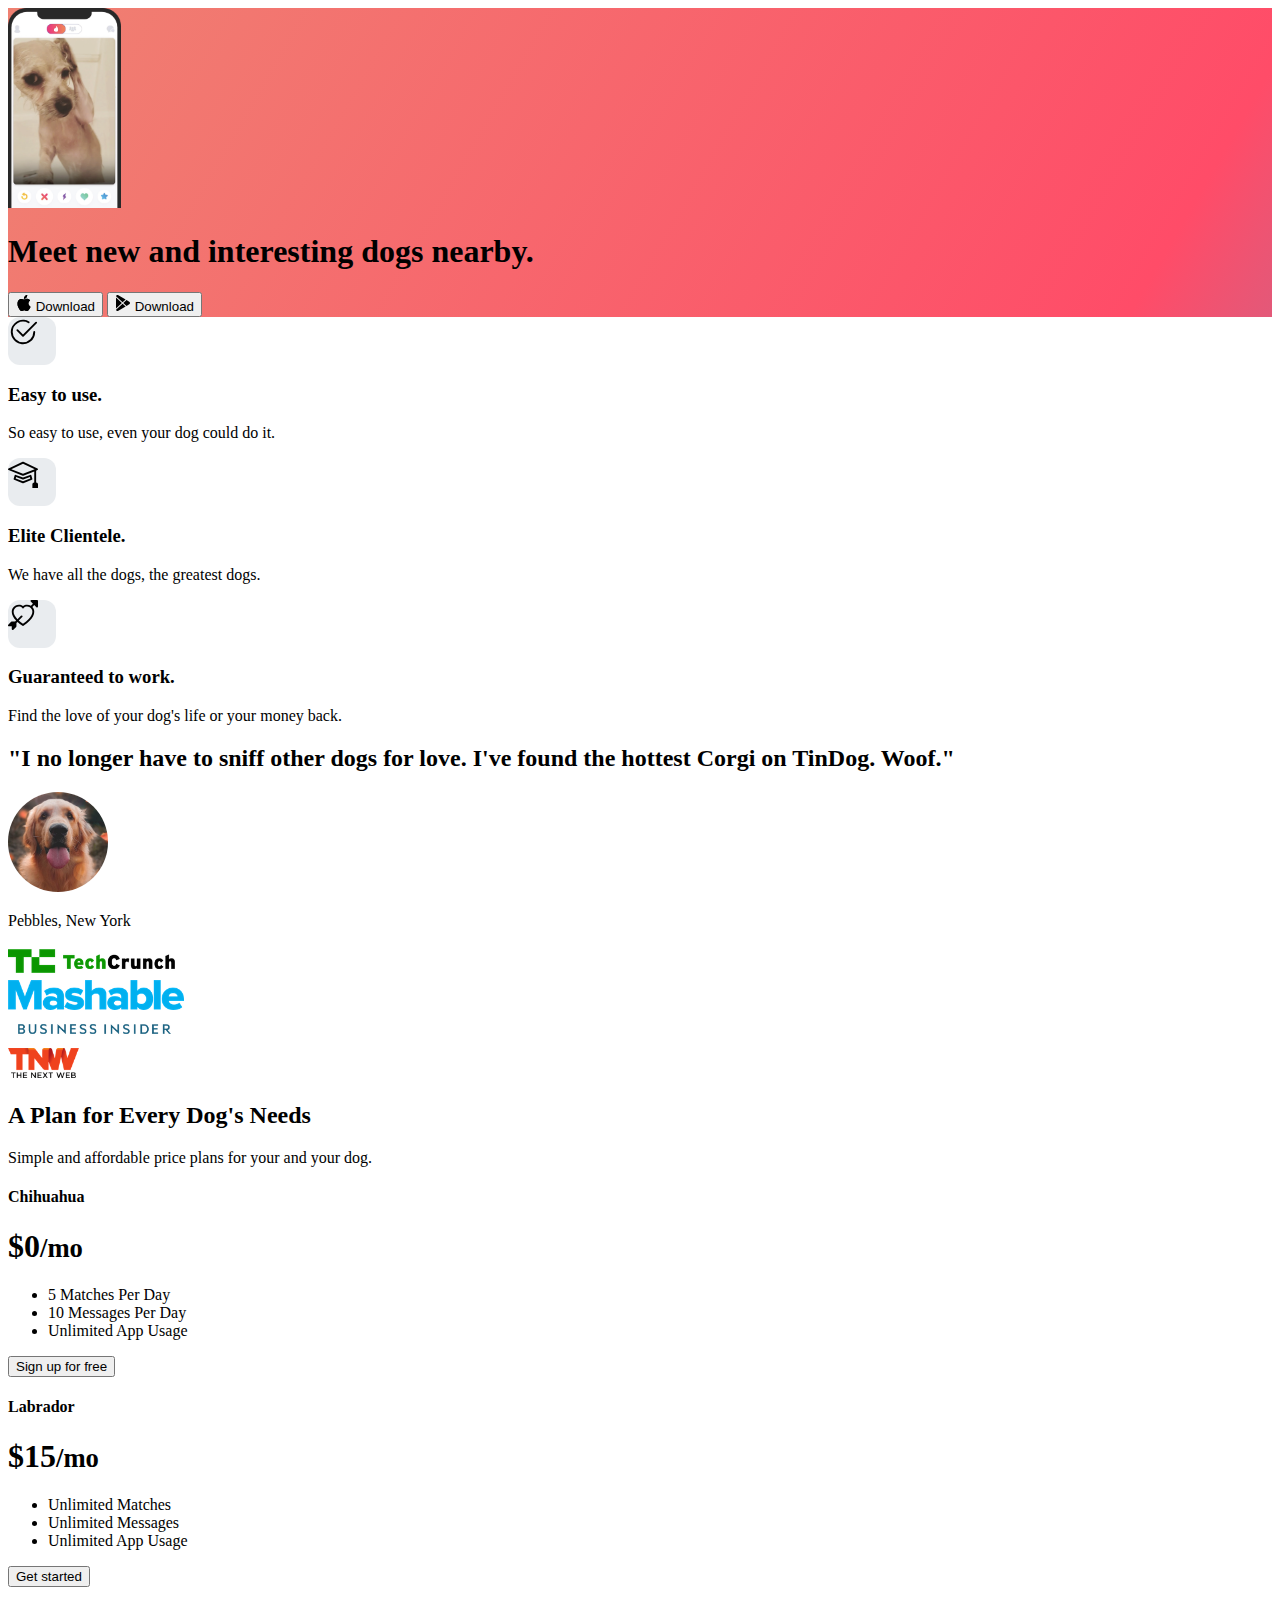
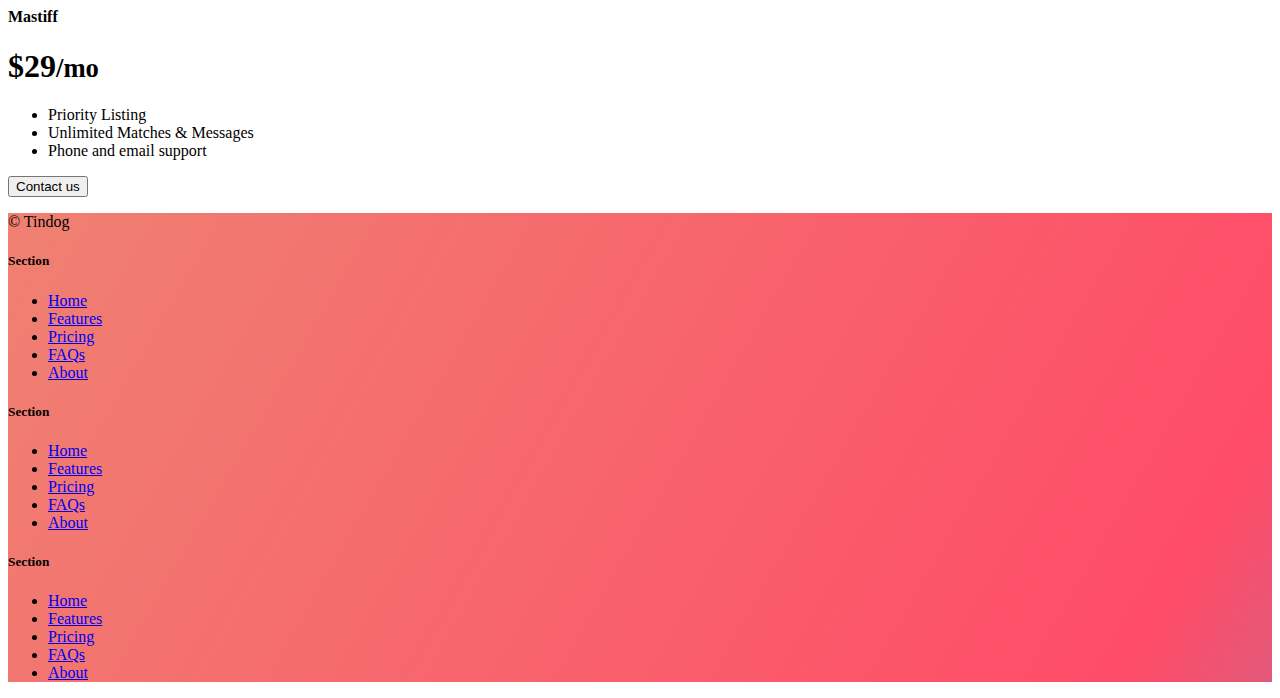
<file: TinDog-Project/index.html>
<!DOCTYPE html>
<html lang="en">

<head>
  <meta charset="UTF-8">
  <meta name="viewport" content="width=device-width, initial-scale=1.0">
  <title>TinDog</title>
  <link href="https://cdn.jsdelivr.net/npm/bootstrap@5.3.0-alpha3/dist/css/bootstrap.min.css" rel="stylesheet"
    integrity="sha384-KK94CHFLLe+nY2dmCWGMq91rCGa5gtU4mk92HdvYe+M/SXH301p5ILy+dN9+nJOZ" crossorigin="anonymous">
  <link rel="stylesheet" href="./css/style.css">
</head>

<body>

  <!-- Title -->
  <section id="title" class="gradient-background">
    <div class="container col-xxl-8 px-4 pt-5">
      <div class="row flex-lg-row-reverse align-items-center g-5 pt-5">
        <div class="col-10 col-sm-8 col-lg-6">
          <img src="images/iphone.png" class="d-block mx-lg-auto img-fluid" alt="Bootstrap Themes" height="200" loading="lazy">
        </div>
        <div class="col-lg-6">
          <h1 class="display-5 fw-bold text-body-emphasis lh-1 mb-3">Meet new and interesting dogs nearby.</h1>
          <div class="d-grid gap-2 d-md-flex justify-content-md-start">
            <button type="button" class="btn btn-light btn-lg px-4 me-md-2"> <svg xmlns="http://www.w3.org/2000/svg" width="16" height="16" fill="currentColor"
              class="bi bi-apple mb-1" viewBox="0 0 16 16">
<path
                d="M11.182.008C11.148-.03 9.923.023 8.857 1.18c-1.066 1.156-.902 2.482-.878 2.516.024.034 1.52.087 2.475-1.258.955-1.345.762-2.391.728-2.43Zm3.314 11.733c-.048-.096-2.325-1.234-2.113-3.422.212-2.189 1.675-2.789 1.698-2.854.023-.065-.597-.79-1.254-1.157a3.692 3.692 0 0 0-1.563-.434c-.108-.003-.483-.095-1.254.116-.508.139-1.653.589-1.968.607-.316.018-1.256-.522-2.267-.665-.647-.125-1.333.131-1.824.328-.49.196-1.422.754-2.074 2.237-.652 1.482-.311 3.83-.067 4.56.244.729.625 1.924 1.273 2.796.576.984 1.34 1.667 1.659 1.899.319.232 1.219.386 1.843.067.502-.308 1.408-.485 1.766-.472.357.013 1.061.154 1.782.539.571.197 1.111.115 1.652-.105.541-.221 1.324-1.059 2.238-2.758.347-.79.505-1.217.473-1.282Z" />
<path
                d="M11.182.008C11.148-.03 9.923.023 8.857 1.18c-1.066 1.156-.902 2.482-.878 2.516.024.034 1.52.087 2.475-1.258.955-1.345.762-2.391.728-2.43Zm3.314 11.733c-.048-.096-2.325-1.234-2.113-3.422.212-2.189 1.675-2.789 1.698-2.854.023-.065-.597-.79-1.254-1.157a3.692 3.692 0 0 0-1.563-.434c-.108-.003-.483-.095-1.254.116-.508.139-1.653.589-1.968.607-.316.018-1.256-.522-2.267-.665-.647-.125-1.333.131-1.824.328-.49.196-1.422.754-2.074 2.237-.652 1.482-.311 3.83-.067 4.56.244.729.625 1.924 1.273 2.796.576.984 1.34 1.667 1.659 1.899.319.232 1.219.386 1.843.067.502-.308 1.408-.485 1.766-.472.357.013 1.061.154 1.782.539.571.197 1.111.115 1.652-.105.541-.221 1.324-1.059 2.238-2.758.347-.79.505-1.217.473-1.282Z" />
</svg> Download</button>


            <button type="button" class="btn btn-outline-light btn-lg px-4"><svg xmlns="http://www.w3.org/2000/svg" width="16" height="16" fill="currentColor"
              class="bi bi-google-play mb-1" viewBox="0 0 16 16">
<path
                d="M14.222 9.374c1.037-.61 1.037-2.137 0-2.748L11.528 5.04 8.32 8l3.207 2.96 2.694-1.586Zm-3.595 2.116L7.583 8.68 1.03 14.73c.201 1.029 1.36 1.61 2.303 1.055l7.294-4.295ZM1 13.396V2.603L6.846 8 1 13.396ZM1.03 1.27l6.553 6.05 3.044-2.81L3.333.215C2.39-.341 1.231.24 1.03 1.27Z" />
</svg> Download</button>
          </div>
        </div>
      </div>
    </div>
  </section>


  <!-- Features -->
  <section id="features">
    <div class="container mt-5">
      <div class="row g-4 py-5 row-cols-1 row-cols-lg-3">
        <div class="col d-flex align-items-start">
          <div
            class="icon-square text-body-emphasis bg-body-secondary d-inline-flex align-items-center justify-content-center fs-4 flex-shrink-0 me-3 backcolor">
            <svg xmlns="http://www.w3.org/2000/svg" height="30" fill="currentColor" class="bi bi-check2-circle"
              viewBox="0 0 16 16">
              <path
                d="M2.5 8a5.5 5.5 0 0 1 8.25-4.764.5.5 0 0 0 .5-.866A6.5 6.5 0 1 0 14.5 8a.5.5 0 0 0-1 0 5.5 5.5 0 1 1-11 0z" />
              <path
                d="M15.354 3.354a.5.5 0 0 0-.708-.708L8 9.293 5.354 6.646a.5.5 0 1 0-.708.708l3 3a.5.5 0 0 0 .708 0l7-7z" />
            </svg>
          </div>
          <div>
            <h3 class="fs-2">Easy to use.</h3>
            <p>So easy to use, even your dog could do it.</p>

          </div>
        </div>
        <div class="col d-flex align-items-start">
          <div
            class="icon-square text-body-emphasis bg-body-secondary d-inline-flex align-items-center justify-content-center fs-4 flex-shrink-0 me-3 backcolor">
            <svg xmlns="http://www.w3.org/2000/svg" height="30" fill="currentColor" class="bi bi-mortarboard"
              viewBox="0 0 16 16">
              <path
                d="M8.211 2.047a.5.5 0 0 0-.422 0l-7.5 3.5a.5.5 0 0 0 .025.917l7.5 3a.5.5 0 0 0 .372 0L14 7.14V13a1 1 0 0 0-1 1v2h3v-2a1 1 0 0 0-1-1V6.739l.686-.275a.5.5 0 0 0 .025-.917l-7.5-3.5ZM8 8.46 1.758 5.965 8 3.052l6.242 2.913L8 8.46Z" />
              <path
                d="M4.176 9.032a.5.5 0 0 0-.656.327l-.5 1.7a.5.5 0 0 0 .294.605l4.5 1.8a.5.5 0 0 0 .372 0l4.5-1.8a.5.5 0 0 0 .294-.605l-.5-1.7a.5.5 0 0 0-.656-.327L8 10.466 4.176 9.032Zm-.068 1.873.22-.748 3.496 1.311a.5.5 0 0 0 .352 0l3.496-1.311.22.748L8 12.46l-3.892-1.556Z" />
            </svg>
          </div>
          <div>
            <h3 class="fs-2">Elite Clientele.</h3>
            <p>We have all the dogs, the greatest dogs.</p>

          </div>
        </div>
        <div class="col d-flex align-items-start">
          <div
            class="icon-square text-body-emphasis bg-body-secondary d-inline-flex align-items-center justify-content-center fs-4 flex-shrink-0 me-3 backcolor">
            <svg xmlns="http://www.w3.org/2000/svg" height="30" fill="currentColor" class="bi bi-arrow-through-heart"
              viewBox="0 0 16 16">
              <path fill-rule="evenodd"
                d="M2.854 15.854A.5.5 0 0 1 2 15.5V14H.5a.5.5 0 0 1-.354-.854l1.5-1.5A.5.5 0 0 1 2 11.5h1.793l.53-.53c-.771-.802-1.328-1.58-1.704-2.32-.798-1.575-.775-2.996-.213-4.092C3.426 2.565 6.18 1.809 8 3.233c1.25-.98 2.944-.928 4.212-.152L13.292 2 12.147.854A.5.5 0 0 1 12.5 0h3a.5.5 0 0 1 .5.5v3a.5.5 0 0 1-.854.354L14 2.707l-1.006 1.006c.236.248.44.531.6.845.562 1.096.585 2.517-.213 4.092-.793 1.563-2.395 3.288-5.105 5.08L8 13.912l-.276-.182a21.86 21.86 0 0 1-2.685-2.062l-.539.54V14a.5.5 0 0 1-.146.354l-1.5 1.5Zm2.893-4.894A20.419 20.419 0 0 0 8 12.71c2.456-1.666 3.827-3.207 4.489-4.512.679-1.34.607-2.42.215-3.185-.817-1.595-3.087-2.054-4.346-.761L8 4.62l-.358-.368c-1.259-1.293-3.53-.834-4.346.761-.392.766-.464 1.845.215 3.185.323.636.815 1.33 1.519 2.065l1.866-1.867a.5.5 0 1 1 .708.708L5.747 10.96Z" />
            </svg>
          </div>
          <div>
            <h3 class="fs-2">Guaranteed to work.</h3>
            <p>Find the love of your dog's life or your money back.</p>

          </div>
        </div>
      </div>
    </div>
  </section>
  <!-- Testimonial -->
  <section id="testimonial">
    <div class="my-5">
      <div class="p-5 text-center bg-body-tertiary">
      
        <div class="container py-5">
          <h2 class="text-body-emphasis">"I no longer have to sniff other dogs for love. I've found the hottest Corgi on
            TinDog. Woof."</h2>
          <img class="profile-img mt-5" src="./images/dog-img.jpg" alt="dog image">
          <p class="col-lg-8 mx-auto lead mt-2">
            Pebbles, New York
          </p>
        </div>


          <div class="container">
            <div class="row">
                <div class ="col-lg-3 col-sm-12">
                  <img src="images/techcrunch.png" alt="tc-logo" height=30>
                </div>
                <div class ="col-lg-3 col-sm-12">
                  <img src="images/mashable.png" alt="tnw-logo" height=30>
                </div>
                <div class ="col-lg-3 col-sm-12">
                  <img src="images/bizinsider.png" alt="wired-logo" height=30>
                </div>
                <div class ="col-lg-3 col-sm-12">
                  <img src="images/tnw.png" alt="wired-logo" height=30>
                </div>
            </div>
          </div>
        </div>
      </div>
    </div>
  </section>
  <!-- Pricing -->
  <section id="pricing">
    <div class="container">
      <div class="pricing-header p-3 pb-md-4 mx-auto text-center">
        <h2 class="display-4 fw-normal">A Plan for Every Dog's Needs</h2>
        <p class="fs-5 text-body-secondary">Simple and affordable price plans for your and your dog.</p>
      </div>
      <div class="row row-cols-1 row-cols-md-3 mb-3 text-center">
        <div class="col">
          <div class="card mb-4 rounded-3 shadow-sm">
            <div class="card-header py-3">
              <h4 class="my-0 fw-normal">Chihuahua</h4>
            </div>
            <div class="card-body">
              <h1 class="card-title pricing-card-title">$0<small class="text-body-secondary fw-light">/mo</small></h1>
              <ul class="list-unstyled mt-3 mb-4">
                <li>5 Matches Per Day</li>
                <li>10 Messages Per Day</li>
                <li>Unlimited App Usage</li>
              </ul>
              <button type="button" class="w-100 btn btn-lg btn-outline-dark">Sign up for free</button>
            </div>
          </div>
        </div>
        <div class="col">
          <div class="card mb-4 rounded-3 shadow-sm">
            <div class="card-header py-3">
              <h4 class="my-0 fw-normal">Labrador</h4>
            </div>
            <div class="card-body">
              <h1 class="card-title pricing-card-title">$15<small class="text-body-secondary fw-light">/mo</small></h1>
              <ul class="list-unstyled mt-3 mb-4">
                <li>Unlimited Matches</li>
                <li>Unlimited Messages</li>
                <li>Unlimited App Usage</li>
              </ul>
              <button type="button" class="w-100 btn btn-lg btn-dark">Get started</button>
            </div>
          </div>
        </div>
        <div class="col">
          <div class="card mb-4 rounded-3 shadow-sm border-dark">
            <div class="card-header py-3 text-bg-dark border-dark">
              <h4 class="my-0 fw-normal">Mastiff</h4>
            </div>
            <div class="card-body">
              <h1 class="card-title pricing-card-title">$29<small class="text-body-secondary fw-light">/mo</small></h1>
              <ul class="list-unstyled mt-3 mb-4">
                <li>Priority Listing</li>
                <li>Unlimited Matches & Messages</li>
                <li>Phone and email support</li>
              </ul>
              <button type="button" class="w-100 btn btn-lg btn-dark">Contact us</button>
            </div>
          </div>
        </div>
      </div>
    </div>
  </section>





  <!-- Footer -->
  <section id="contact" class="gradient-background">
    <div class="container ">
      <footer class="row row-cols-1 row-cols-sm-2 row-cols-md-5 py-5 mt-5 border-top">
        <div class="col mb-3">

          <p class="text-body-secondary">© Tindog</p>
        </div>

        <div class="col mb-3">

        </div>

        <div class="col mb-3">
          <h5>Section</h5>
          <ul class="nav flex-column">
            <li class="nav-item mb-2"><a href="#" class="nav-link p-0 text-body-secondary">Home</a></li>
            <li class="nav-item mb-2"><a href="#" class="nav-link p-0 text-body-secondary">Features</a></li>
            <li class="nav-item mb-2"><a href="#" class="nav-link p-0 text-body-secondary">Pricing</a></li>
            <li class="nav-item mb-2"><a href="#" class="nav-link p-0 text-body-secondary">FAQs</a></li>
            <li class="nav-item mb-2"><a href="#" class="nav-link p-0 text-body-secondary">About</a></li>
          </ul>
        </div>

        <div class="col mb-3">
          <h5>Section</h5>
          <ul class="nav flex-column">
            <li class="nav-item mb-2"><a href="#" class="nav-link p-0 text-body-secondary">Home</a></li>
            <li class="nav-item mb-2"><a href="#" class="nav-link p-0 text-body-secondary">Features</a></li>
            <li class="nav-item mb-2"><a href="#" class="nav-link p-0 text-body-secondary">Pricing</a></li>
            <li class="nav-item mb-2"><a href="#" class="nav-link p-0 text-body-secondary">FAQs</a></li>
            <li class="nav-item mb-2"><a href="#" class="nav-link p-0 text-body-secondary">About</a></li>
          </ul>
        </div>

        <div class="col mb-3">
          <h5>Section</h5>
          <ul class="nav flex-column">
            <li class="nav-item mb-2"><a href="#" class="nav-link p-0 text-body-secondary">Home</a></li>
            <li class="nav-item mb-2"><a href="#" class="nav-link p-0 text-body-secondary">Features</a></li>
            <li class="nav-item mb-2"><a href="#" class="nav-link p-0 text-body-secondary">Pricing</a></li>
            <li class="nav-item mb-2"><a href="#" class="nav-link p-0 text-body-secondary">FAQs</a></li>
            <li class="nav-item mb-2"><a href="#" class="nav-link p-0 text-body-secondary">About</a></li>
          </ul>
        </div>
      </footer>
    </div>
  </section>
</body>

</html>
</file>
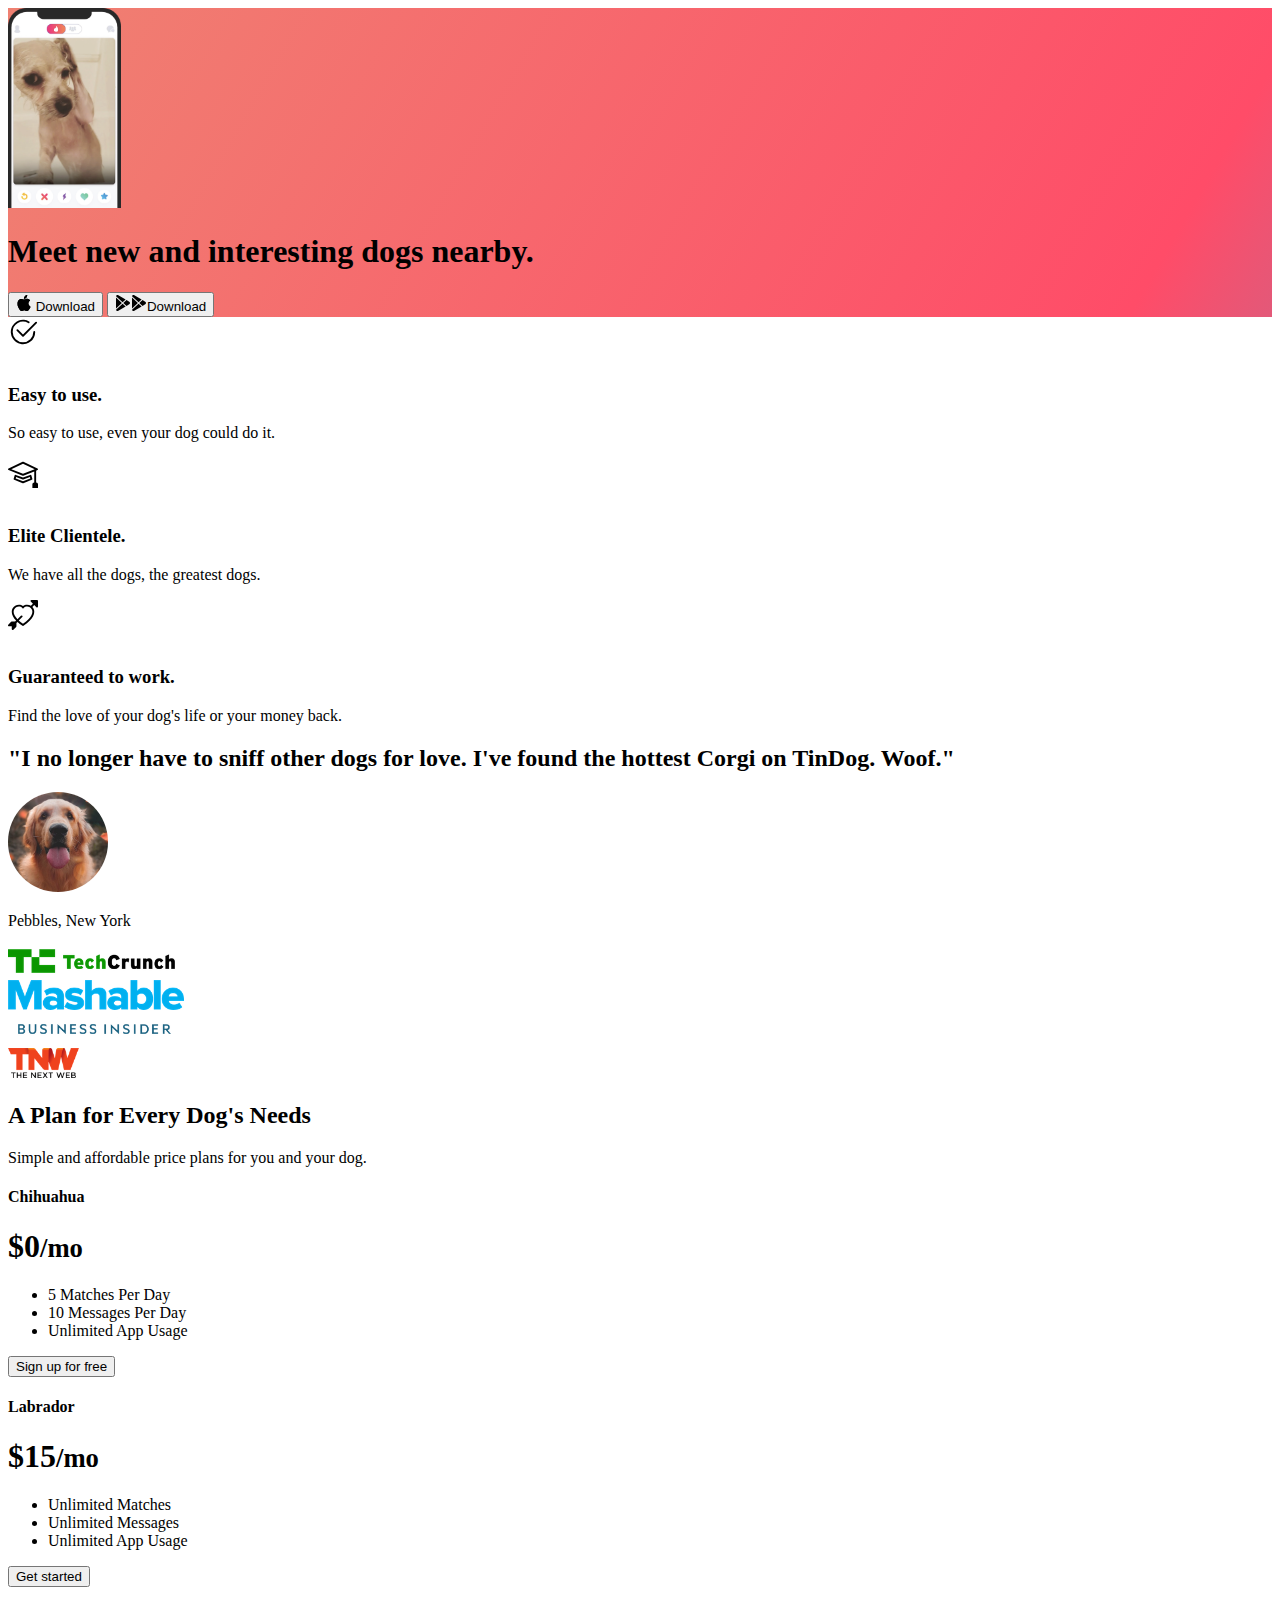
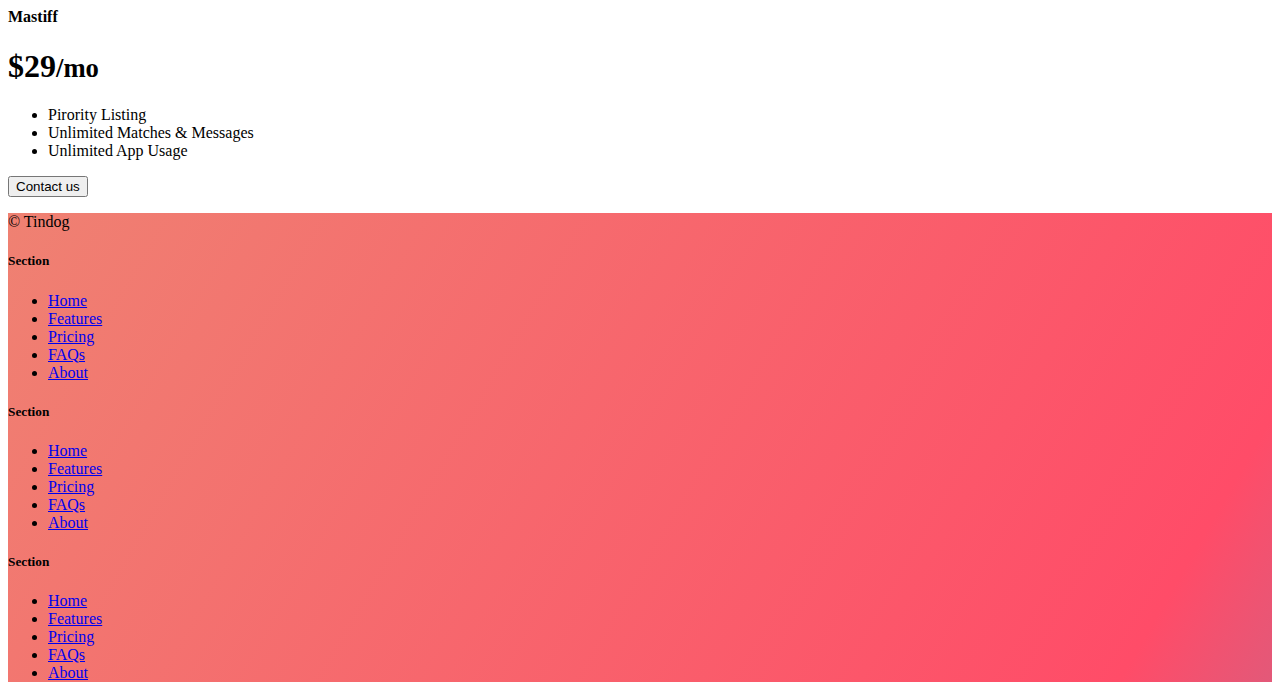
<file: TinDog-Project/solution.html>
<!DOCTYPE html>
<html lang="en">

<head>
  <meta charset="UTF-8">
  <meta name="viewport" content="width=device-width, initial-scale=1.0">
  <title>TinDog</title>
  <link href="https://cdn.jsdelivr.net/npm/bootstrap@5.3.0-alpha3/dist/css/bootstrap.min.css" rel="stylesheet"
    integrity="sha384-KK94CHFLLe+nY2dmCWGMq91rCGa5gtU4mk92HdvYe+M/SXH301p5ILy+dN9+nJOZ" crossorigin="anonymous">
  <link rel="stylesheet" href="./css/solution.css">
</head>

<body>


  <!-- Title -->
  <section id="title" class="gradient-background">

    <div class="container col-xxl-8 px-4 pt-5">
      <div class="row flex-lg-row-reverse align-items-center g-5 pt-5">
        <div class="col-10 col-sm-8 col-lg-6">
          <img src="./images/iphone.png" class="d-block mx-lg-auto img-fluid" alt="Bootstrap Themes" height="200"
            loading="lazy">
        </div>
        <div class="col-lg-6">
          <h1 class="display-5 fw-bold text-body-emphasis lh-1 mb-3">Meet new and interesting dogs nearby.</h1>

          <div class="d-grid gap-2 d-md-flex justify-content-md-start">
            <button type="button" class="btn btn-light btn-lg px-4 me-md-2"><svg xmlns="http://www.w3.org/2000/svg"
                width="16" height="16" fill="currentColor" class="bi bi-apple mb-1" viewBox="0 0 16 16">
                <path
                  d="M11.182.008C11.148-.03 9.923.023 8.857 1.18c-1.066 1.156-.902 2.482-.878 2.516.024.034 1.52.087 2.475-1.258.955-1.345.762-2.391.728-2.43Zm3.314 11.733c-.048-.096-2.325-1.234-2.113-3.422.212-2.189 1.675-2.789 1.698-2.854.023-.065-.597-.79-1.254-1.157a3.692 3.692 0 0 0-1.563-.434c-.108-.003-.483-.095-1.254.116-.508.139-1.653.589-1.968.607-.316.018-1.256-.522-2.267-.665-.647-.125-1.333.131-1.824.328-.49.196-1.422.754-2.074 2.237-.652 1.482-.311 3.83-.067 4.56.244.729.625 1.924 1.273 2.796.576.984 1.34 1.667 1.659 1.899.319.232 1.219.386 1.843.067.502-.308 1.408-.485 1.766-.472.357.013 1.061.154 1.782.539.571.197 1.111.115 1.652-.105.541-.221 1.324-1.059 2.238-2.758.347-.79.505-1.217.473-1.282Z" />
                <path
                  d="M11.182.008C11.148-.03 9.923.023 8.857 1.18c-1.066 1.156-.902 2.482-.878 2.516.024.034 1.52.087 2.475-1.258.955-1.345.762-2.391.728-2.43Zm3.314 11.733c-.048-.096-2.325-1.234-2.113-3.422.212-2.189 1.675-2.789 1.698-2.854.023-.065-.597-.79-1.254-1.157a3.692 3.692 0 0 0-1.563-.434c-.108-.003-.483-.095-1.254.116-.508.139-1.653.589-1.968.607-.316.018-1.256-.522-2.267-.665-.647-.125-1.333.131-1.824.328-.49.196-1.422.754-2.074 2.237-.652 1.482-.311 3.83-.067 4.56.244.729.625 1.924 1.273 2.796.576.984 1.34 1.667 1.659 1.899.319.232 1.219.386 1.843.067.502-.308 1.408-.485 1.766-.472.357.013 1.061.154 1.782.539.571.197 1.111.115 1.652-.105.541-.221 1.324-1.059 2.238-2.758.347-.79.505-1.217.473-1.282Z" />
              </svg> Download</button>

            <button type="button" class="btn btn-outline-light btn-lg px-4"><svg xmlns="http://www.w3.org/2000/svg"
                width="16" height="16" fill="currentColor" class="bi bi-google-play mb-1" viewBox="0 0 16 16">
                <path
                  d="M14.222 9.374c1.037-.61 1.037-2.137 0-2.748L11.528 5.04 8.32 8l3.207 2.96 2.694-1.586Zm-3.595 2.116L7.583 8.68 1.03 14.73c.201 1.029 1.36 1.61 2.303 1.055l7.294-4.295ZM1 13.396V2.603L6.846 8 1 13.396ZM1.03 1.27l6.553 6.05 3.044-2.81L3.333.215C2.39-.341 1.231.24 1.03 1.27Z" />
              </svg><svg xmlns="http://www.w3.org/2000/svg" width="16" height="16" fill="currentColor"
              class="bi bi-google-play mb-1" viewBox="0 0 16 16">
<path
                d="M14.222 9.374c1.037-.61 1.037-2.137 0-2.748L11.528 5.04 8.32 8l3.207 2.96 2.694-1.586Zm-3.595 2.116L7.583 8.68 1.03 14.73c.201 1.029 1.36 1.61 2.303 1.055l7.294-4.295ZM1 13.396V2.603L6.846 8 1 13.396ZM1.03 1.27l6.553 6.05 3.044-2.81L3.333.215C2.39-.341 1.231.24 1.03 1.27Z" />
</svg>Download</button>
          </div>
        </div>
      </div>
    </div>
  </section>

  
  <!-- Features -->
  <section id="features">
    <div class="container mt-5">
      <div class="row g-4 py-5 row-cols-1 row-cols-lg-3">
        <div class="col d-flex align-items-start">
          <div
            class="icon-square text-body-emphasis bg-body-secondary d-inline-flex align-items-center justify-content-center fs-4 flex-shrink-0 me-3">
            <svg xmlns="http://www.w3.org/2000/svg" height="30" fill="currentColor" class="bi bi-check2-circle"
              viewBox="0 0 16 16">
              <path
                d="M2.5 8a5.5 5.5 0 0 1 8.25-4.764.5.5 0 0 0 .5-.866A6.5 6.5 0 1 0 14.5 8a.5.5 0 0 0-1 0 5.5 5.5 0 1 1-11 0z" />
              <path
                d="M15.354 3.354a.5.5 0 0 0-.708-.708L8 9.293 5.354 6.646a.5.5 0 1 0-.708.708l3 3a.5.5 0 0 0 .708 0l7-7z" />
            </svg>
          </div>
          <div>
            <h3 class="fs-2">Easy to use.</h3>
            <p>So easy to use, even your dog could do it.</p>

          </div>
        </div>
        <div class="col d-flex align-items-start">
          <div
            class="icon-square text-body-emphasis bg-body-secondary d-inline-flex align-items-center justify-content-center fs-4 flex-shrink-0 me-3">
            <svg xmlns="http://www.w3.org/2000/svg" height="30" fill="currentColor" class="bi bi-mortarboard"
              viewBox="0 0 16 16">
              <path
                d="M8.211 2.047a.5.5 0 0 0-.422 0l-7.5 3.5a.5.5 0 0 0 .025.917l7.5 3a.5.5 0 0 0 .372 0L14 7.14V13a1 1 0 0 0-1 1v2h3v-2a1 1 0 0 0-1-1V6.739l.686-.275a.5.5 0 0 0 .025-.917l-7.5-3.5ZM8 8.46 1.758 5.965 8 3.052l6.242 2.913L8 8.46Z" />
              <path
                d="M4.176 9.032a.5.5 0 0 0-.656.327l-.5 1.7a.5.5 0 0 0 .294.605l4.5 1.8a.5.5 0 0 0 .372 0l4.5-1.8a.5.5 0 0 0 .294-.605l-.5-1.7a.5.5 0 0 0-.656-.327L8 10.466 4.176 9.032Zm-.068 1.873.22-.748 3.496 1.311a.5.5 0 0 0 .352 0l3.496-1.311.22.748L8 12.46l-3.892-1.556Z" />
            </svg>
          </div>
          <div>
            <h3 class="fs-2">Elite Clientele.</h3>
            <p>We have all the dogs, the greatest dogs.</p>

          </div>
        </div>
        <div class="col d-flex align-items-start">
          <div
            class="icon-square text-body-emphasis bg-body-secondary d-inline-flex align-items-center justify-content-center fs-4 flex-shrink-0 me-3">
            <svg xmlns="http://www.w3.org/2000/svg" height="30" fill="currentColor" class="bi bi-arrow-through-heart"
              viewBox="0 0 16 16">
              <path fill-rule="evenodd"
                d="M2.854 15.854A.5.5 0 0 1 2 15.5V14H.5a.5.5 0 0 1-.354-.854l1.5-1.5A.5.5 0 0 1 2 11.5h1.793l.53-.53c-.771-.802-1.328-1.58-1.704-2.32-.798-1.575-.775-2.996-.213-4.092C3.426 2.565 6.18 1.809 8 3.233c1.25-.98 2.944-.928 4.212-.152L13.292 2 12.147.854A.5.5 0 0 1 12.5 0h3a.5.5 0 0 1 .5.5v3a.5.5 0 0 1-.854.354L14 2.707l-1.006 1.006c.236.248.44.531.6.845.562 1.096.585 2.517-.213 4.092-.793 1.563-2.395 3.288-5.105 5.08L8 13.912l-.276-.182a21.86 21.86 0 0 1-2.685-2.062l-.539.54V14a.5.5 0 0 1-.146.354l-1.5 1.5Zm2.893-4.894A20.419 20.419 0 0 0 8 12.71c2.456-1.666 3.827-3.207 4.489-4.512.679-1.34.607-2.42.215-3.185-.817-1.595-3.087-2.054-4.346-.761L8 4.62l-.358-.368c-1.259-1.293-3.53-.834-4.346.761-.392.766-.464 1.845.215 3.185.323.636.815 1.33 1.519 2.065l1.866-1.867a.5.5 0 1 1 .708.708L5.747 10.96Z" />
            </svg>
          </div>
          <div>
            <h3 class="fs-2">Guaranteed to work.</h3>
            <p>Find the love of your dog's life or your money back.</p>

          </div>
        </div>
      </div>
    </div>
  </section>
  <!-- Testimonial -->
  <section id="testimonial">
    <div class="my-5">
      <div class="p-5 text-center bg-body-tertiary">
        <div class="container py-5">
          <h2 class="text-body-emphasis">"I no longer have to sniff other dogs for love. I've found the hottest Corgi on
            TinDog. Woof."</h2>
          <img class="profile-img mt-5" src="./images/dog-img.jpg" alt="dog image">
          <p class="col-lg-8 mx-auto lead mt-2">
            Pebbles, New York
          </p>
        </div>

        <div class="container">
          <div class="row">
            <div class="col-lg-3 col-sm-12">
              <img src="./images/techcrunch.png" alt="techcrunch" height="30">
            </div>
            <div class="col-lg-3 col-sm-12">
              <img src="./images/mashable.png" alt="mashable" height="30">
            </div>
            <div class="col-lg-3 col-sm-12">
              <img src="./images/bizinsider.png" alt="bizinsider" height="30">
            </div>
            <div class="col-lg-3 col-sm-12">
              <img src="./images/tnw.png" alt="tnw" height="30">
            </div>
          </div>
        </div>
      </div>
    </div>
  </section>
  <!-- Pricing -->
  <section id="pricing">
    <div class="container">
      <div class="pricing-header p-3 pb-md-4 mx-auto text-center">
        <h2 class="display-4 fw-normal">A Plan for Every Dog's Needs</h2>
        <p class="fs-5 text-body-secondary">Simple and affordable price plans for you and your dog.
      </div>
      <div class="row row-cols-1 row-cols-md-3 mb-3 text-center">
        <div class="col">
          <div class="card mb-4 rounded-3 shadow-sm">
            <div class="card-header py-3">
              <h4 class="my-0 fw-normal">Chihuahua</h4>
            </div>
            <div class="card-body">
              <h1 class="card-title pricing-card-title">$0<small class="text-body-secondary fw-light">/mo</small></h1>
              <ul class="list-unstyled mt-3 mb-4">
                <li>5 Matches Per Day</li>
                <li>10 Messages Per Day</li>
                <li>Unlimited App Usage</li>
              </ul>
              <button type="button" class="w-100 btn btn-lg btn-outline-dark">Sign up for free</button>
            </div>
          </div>
        </div>
        <div class="col">
          <div class="card mb-4 rounded-3 shadow-sm">
            <div class="card-header py-3">
              <h4 class="my-0 fw-normal">Labrador</h4>
            </div>
            <div class="card-body">
              <h1 class="card-title pricing-card-title">$15<small class="text-body-secondary fw-light">/mo</small></h1>
              <ul class="list-unstyled mt-3 mb-4">
                <li>Unlimited Matches</li>
                <li>Unlimited Messages</li>
                <li>Unlimited App Usage</li>
              </ul>
              <button type="button" class="w-100 btn btn-lg btn-dark">Get started</button>
            </div>
          </div>
        </div>
        <div class="col">
          <div class="card mb-4 rounded-3 shadow-sm border-dark">
            <div class="card-header py-3 text-bg-dark border-dark">
              <h4 class="my-0 fw-normal">Mastiff</h4>
            </div>
            <div class="card-body">
              <h1 class="card-title pricing-card-title">$29<small class="text-body-secondary fw-light">/mo</small></h1>
              <ul class="list-unstyled mt-3 mb-4">
                <li>Pirority Listing</li>
                <li>Unlimited Matches & Messages</li>
                <li>Unlimited App Usage</li>
              </ul>
              <button type="button" class="w-100 btn btn-lg btn-dark">Contact us</button>
            </div>
          </div>
        </div>
      </div>
    </div>
  </section>
  <!-- Footer -->
  <section id="contact" class="gradient-background">
    <div class="container ">
      <footer class="row row-cols-1 row-cols-sm-2 row-cols-md-5 py-5 mt-5 border-top">
        <div class="col mb-3">

          <p class="text-body-secondary">© Tindog</p>
        </div>

        <div class="col mb-3">

        </div>

        <div class="col mb-3">
          <h5>Section</h5>
          <ul class="nav flex-column">
            <li class="nav-item mb-2"><a href="#" class="nav-link p-0 text-body-secondary">Home</a></li>
            <li class="nav-item mb-2"><a href="#" class="nav-link p-0 text-body-secondary">Features</a></li>
            <li class="nav-item mb-2"><a href="#" class="nav-link p-0 text-body-secondary">Pricing</a></li>
            <li class="nav-item mb-2"><a href="#" class="nav-link p-0 text-body-secondary">FAQs</a></li>
            <li class="nav-item mb-2"><a href="#" class="nav-link p-0 text-body-secondary">About</a></li>
          </ul>
        </div>

        <div class="col mb-3">
          <h5>Section</h5>
          <ul class="nav flex-column">
            <li class="nav-item mb-2"><a href="#" class="nav-link p-0 text-body-secondary">Home</a></li>
            <li class="nav-item mb-2"><a href="#" class="nav-link p-0 text-body-secondary">Features</a></li>
            <li class="nav-item mb-2"><a href="#" class="nav-link p-0 text-body-secondary">Pricing</a></li>
            <li class="nav-item mb-2"><a href="#" class="nav-link p-0 text-body-secondary">FAQs</a></li>
            <li class="nav-item mb-2"><a href="#" class="nav-link p-0 text-body-secondary">About</a></li>
          </ul>
        </div>

        <div class="col mb-3">
          <h5>Section</h5>
          <ul class="nav flex-column">
            <li class="nav-item mb-2"><a href="#" class="nav-link p-0 text-body-secondary">Home</a></li>
            <li class="nav-item mb-2"><a href="#" class="nav-link p-0 text-body-secondary">Features</a></li>
            <li class="nav-item mb-2"><a href="#" class="nav-link p-0 text-body-secondary">Pricing</a></li>
            <li class="nav-item mb-2"><a href="#" class="nav-link p-0 text-body-secondary">FAQs</a></li>
            <li class="nav-item mb-2"><a href="#" class="nav-link p-0 text-body-secondary">About</a></li>
          </ul>
        </div>
      </footer>
    </div>
  </section>
</body>

</html>
</file>
<file: TinDog-Project/css/style.css>
.gradient-background {
  background: linear-gradient(300deg, #00bfff, #ff4c68, #ef8172);
  background-size: 180% 180%;
  animation: gradient-animation 18s ease infinite;
}

@keyframes gradient-animation {
  0% {
    background-position: 0% 50%;
  }
  50% {
    background-position: 100% 50%;
  }
  100% {
    background-position: 0% 50%;
  }
}

.icon-square {
  width: 3rem;
  height: 3rem;
  border-radius: 0.75rem;
}

.profile-img {
  height: 100px;
  border-radius: 50%;
}

#iphone{
}

.svgback{
  background-color: rgb(233, 236, 239);
  width: 3rem;
  height: 3rem;
  padding: 2px;
  border-radius: 0.75rem;
}

.testsection{
  background-color: rgb(233, 236, 239);
}

#pebblesphoto{
  border-radius: 50%;
}

.backcolor{
  background-color: rgb(233, 236, 239);
  margin-right: 10px;
}
</file>
<file: TinDog-Project/css/solution.css>
.gradient-background {
  background: linear-gradient(300deg, #00bfff, #ff4c68, #ef8172);
  background-size: 180% 180%;
  animation: gradient-animation 18s ease infinite;
}

@keyframes gradient-animation {
  0% {
    background-position: 0% 50%;
  }
  50% {
    background-position: 100% 50%;
  }
  100% {
    background-position: 0% 50%;
  }
}

.icon-square {
  width: 3rem;
  height: 3rem;
  border-radius: 0.75rem;
}

.profile-img {
  border-radius: 50%;
  height: 100px;
}
</file>
